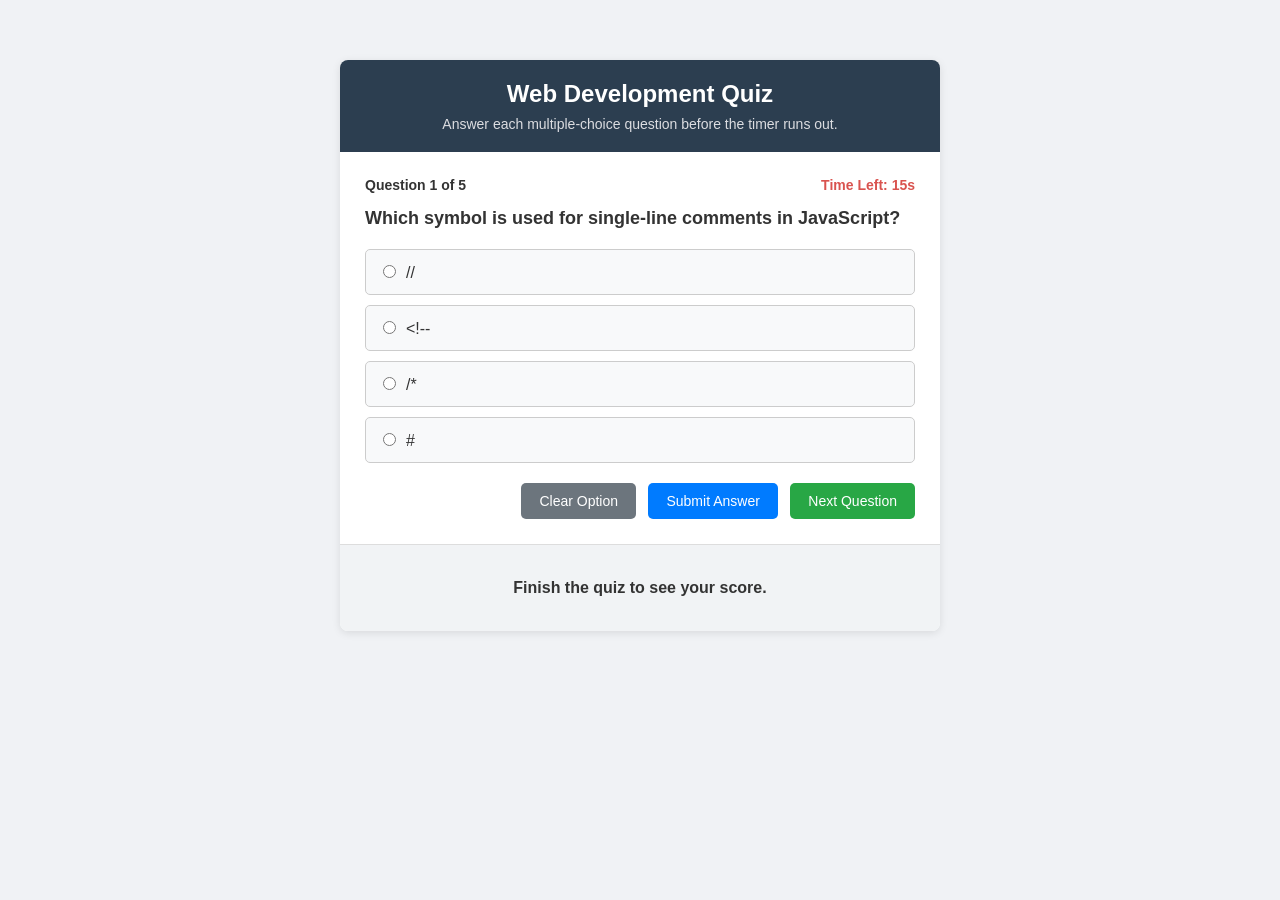
<file: LAB6/wonderbook/index.html>
<!DOCTYPE html>
<html lang="en">
<head>
  <meta charset="UTF-8">
  <meta name="viewport" content="width=device-width, initial-scale=1.0">
  <title>Quiz Application</title>
  <link rel="stylesheet" href="style.css">
</head>
<body>

  <div class="container">
    <!-- Header introducing the quiz -->
    <header>
      <h1>Web Development Quiz</h1>
      <p>Answer each multiple-choice question before the timer runs out.</p>
    </header>

    <!-- Section to display questions, answer options, and timer -->
    <section id="quiz-section">
      <div class="top-bar">
        <span id="question-number">Question 1 of 5</span>
        <span class="timer">Time Left: <span id="time">15</span>s</span>
      </div>

      <h2 id="question-text">Question goes here</h2>

      <div id="options-list">
        <!-- Options added by JavaScript -->
      </div>

      <div class="buttons">
        <button id="clear-btn" onclick="clearOption()">Clear Option</button>
        <button id="submit-btn" onclick="checkAnswer()">Submit Answer</button>
        <button id="next-btn" onclick="nextQuestion()" disabled>Next Question</button>
      </div>
    </section>

    <!-- Section to show feedback and correct answer at the bottom of the question -->
    <section id="feedback-section" class="hidden">
      <p id="feedback-message"></p>
    </section>

    <!-- Footer to display the user's score after finishing the quiz -->
    <footer>
      <p id="score-text">Finish the quiz to see your score.</p>
      <button id="restart-btn" class="hidden" onclick="startQuiz()">Restart Quiz</button>
    </footer>
  </div>

  <script src="script.js"></script>
</body>
</html>
</file>
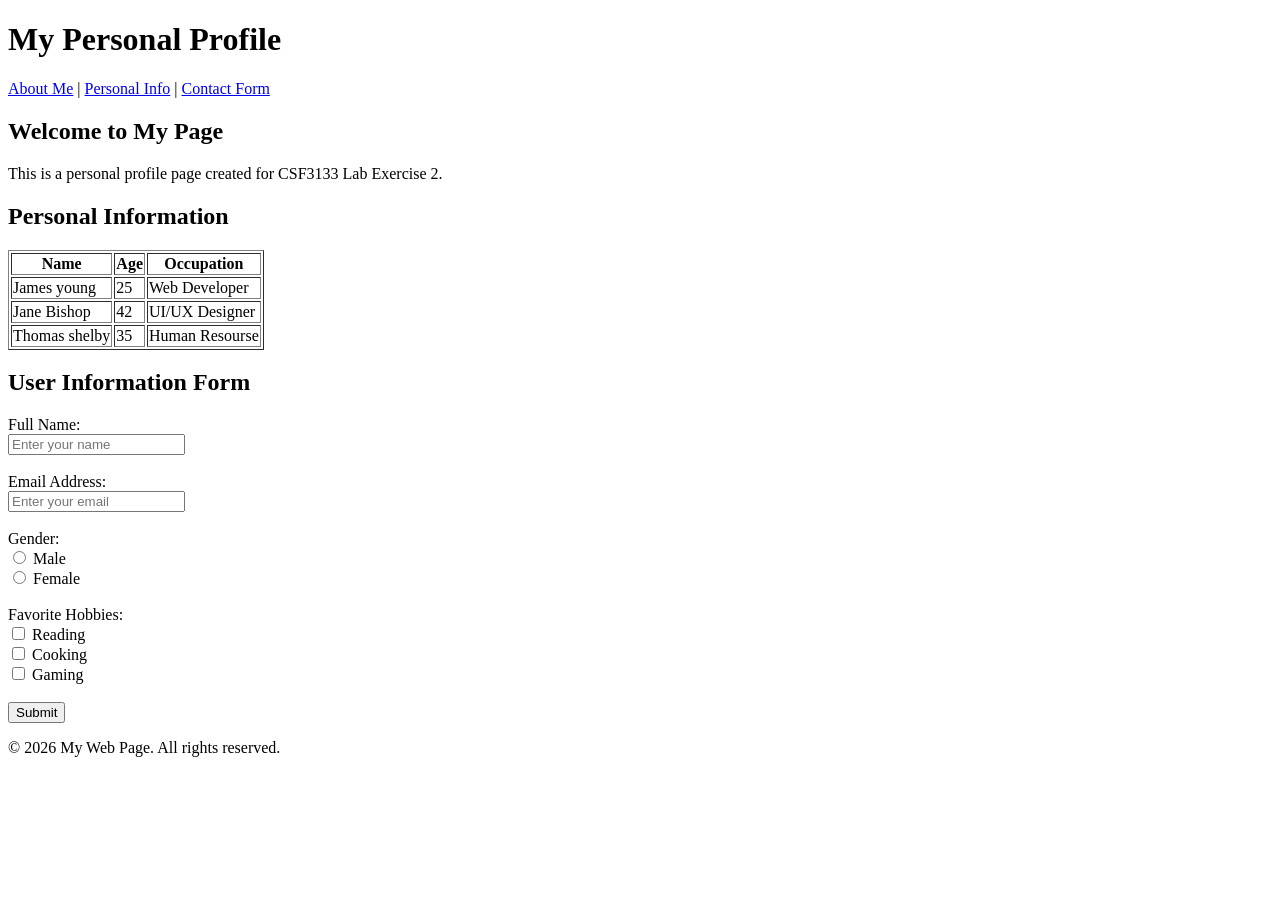
<file: Lab2T1/Lab2.html>
<!DOCTYPE html>
<html lang="en">
<head>
    <meta charset="UTF-8">
    <meta name="viewport" content="width=device-width, initial-scale=1.0">
    <title>Personal Profile Page</title>
</head>
<body>

    <!-- header -->
    <header>
        <h1>My Personal Profile</h1>
    </header>

    <!-- nav bar -->
    <nav>
        <a href="#about">About Me</a> | 
        <a href="#info">Personal Info</a> | 
        <a href="#contact">Contact Form</a>
    </nav>

    <!--intro -->
    <section id="about">
        <article>
            <h2>Welcome to My Page</h2>
            <p>This is a personal profile page created for CSF3133 Lab Exercise 2.</p>
        </article>
    </section>

    <!-- T Section -->
    <section id="info">
        <h2>Personal Information</h2>
        <!-- Table with  3 rows and 3 columns -->
        <table border="1">
            <thead>
                <tr> <!-- 3 rows -->
                    <th>Name</th><!-- columns -->
                    <th>Age</th>
                    <th>Occupation</th>
                </tr>
            </thead>
            <tbody>
                <tr>
                    <td>James young</td>
                    <td>25</td>
                    <td>Web Developer</td>
                </tr>
                <tr>
                    <td>Jane Bishop</td>
                    <td>42</td>
                    <td>UI/UX Designer</td>
                </tr>
                <tr>
                    <td>Thomas shelby</td>
                    <td>35</td>
                    <td>Human Resourse</td>
                </tr>
            </tbody>
        </table>
    </section>

    <!-- Form Section -->
    <section id="contact">
        <h2>User Information Form</h2>
        <!-- inputs, radio buttons, checkboxes, and submit button -->
        <form action="#" method="post">
            
            <!-- Input: Name -->
            <label for="fullname">Full Name:</label><br>
            <input type="text" id="fullname" name="fullname" placeholder="Enter your name"><br><br>

            <!-- Input: Email -->
            <label for="email">Email Address:</label><br>
            <input type="email" id="email" name="email" placeholder="Enter your email"><br><br>

            <!-- Radio Buttons: Gender -->
            <label>Gender:</label><br>
            <input type="radio" id="male" name="gender" value="male">
            <label for="male">Male</label><br>
            <input type="radio" id="female" name="gender" value="female">
            <label for="female">Female</label><br><br>

            <!-- Checkboxes: Favorite Hobbies -->
            <label>Favorite Hobbies:</label><br>
            <input type="checkbox" id="coding" name="hobby" value="Coding">
            <label for="coding">Reading</label><br>
            <input type="checkbox" id="reading" name="hobby" value="Reading">
            <label for="reading">Cooking</label><br>
            <input type="checkbox" id="gaming" name="hobby" value="Gaming">
            <label for="gaming">Gaming</label><br><br>

            <!-- Submit Button -->
            <input type="submit" value="Submit">

        </form>
    </section>

    <!-- <footer> -->
    <footer>
        <p>&copy; 2026 My Web Page. All rights reserved.</p>
    </footer>

</body>
</html>
</file>
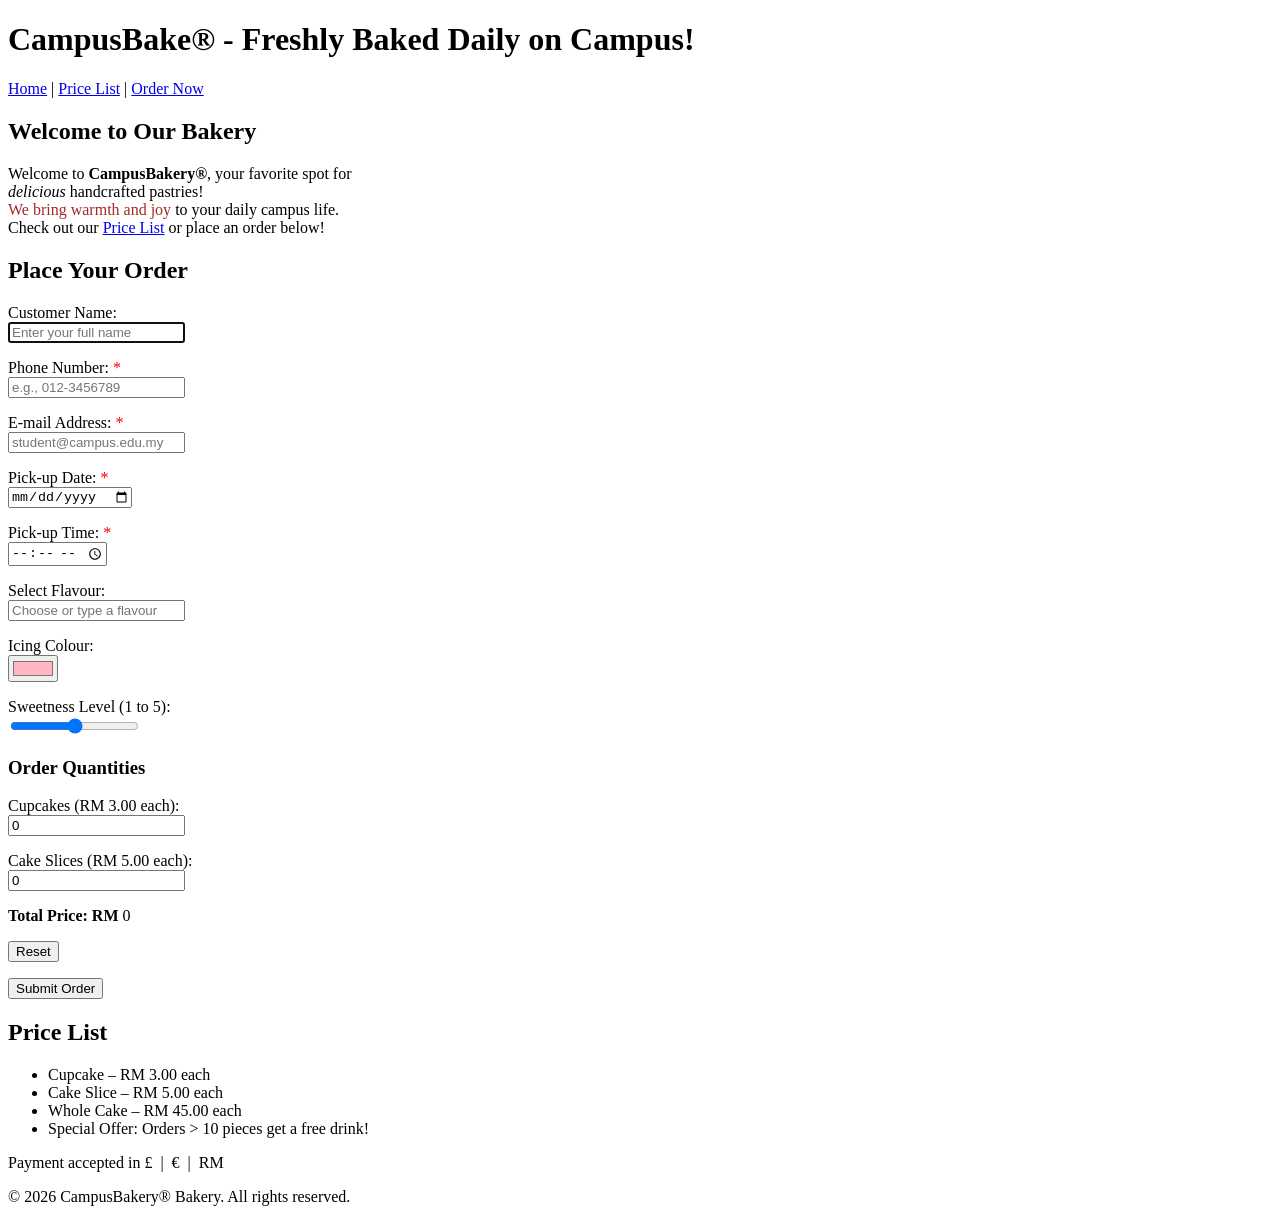
<file: Lab3/Lab3_ExcerA.html>
<!DOCTYPE html>
<html lang="en">
<head>
    <meta charset="UTF-8">
    <title>Campus Bakery Online Order Page</title>
</head>
<body>

    <!-- Header Section -->
    <div id="header">
        <h1>CampusBake&reg; <span>- Freshly Baked Daily on Campus!</span></h1>
    </div>

    <!-- Navigation Section -->
    <div id="nav">
        <a href="#content">Home</a> |
        <a href="#sidebar">Price List</a> |
        <a href="#order-form">Order Now</a>
    </div>

    <!-- Main Content Section -->
    <div id="content">
        <h2>Welcome to Our Bakery</h2>
        <!-- Paragraph with block and inline elements (strong, em, span, a) -->
        <p>
            Welcome to <strong>CampusBakery&reg;</strong>, your favorite spot for <br><em>delicious</em> handcrafted pastries!<br> 
            <span style="color: brown;">We bring warmth and joy</span> to your daily campus life.<br> 
            Check out our <a href="#sidebar">Price List</a> or place an order below!
        </p>

        <!-- Order Form Section -->
        <div id="order-form">
            <h2>Place Your Order</h2>
            <!-- Form with oninput attribute to calculate output dynamically -->
            <form oninput="total.value = (parseInt(cupcakes.value) * 3) + (parseInt(cakeSlices.value) * 5)">
                
                <!-- Customer Name -->
                <p>
                    <label for="fullname">Customer Name:</label><br>
                    <input type="text" id="fullname" name="fullname" placeholder="Enter your full name" autofocus required>
                </p>

                <!-- Phone Number -->
                <p>
                    <label for="phone">Phone Number: <span style="color:red;">*</span></label><br>
                    <input type="tel" id="phone" name="phone" placeholder="e.g., 012-3456789" required>
                </p>

                <!-- Email Address -->
                <p>
                    <label for="email">E-mail Address: <span style="color:red;">*</span></label><br>
                    <input type="email" id="email" name="email" placeholder="student@campus.edu.my" required>
                </p>

                <!-- Pick-up Date and Time -->
                <p>
                    <label for="pickupdate">Pick-up Date: <span style="color:red;">*</span></label><br>
                    <input type="date" id="pickupdate" name="pickupdate">
                </p>
                <p>
                    <label for="pickuptime">Pick-up Time: <span style="color:red;">*</span></label><br>
                    <input type="time" id="pickuptime" name="pickuptime">
                </p>

                <!-- Flavour with Datalist -->
                <p>
                    <label for="flavour">Select Flavour:</label><br>
                    <input type="text" id="flavour" name="flavour" list="flavour-list" placeholder="Choose or type a flavour">
                    <datalist id="flavour-list">
                        <option value="Chocolate Fudge">
                        <option value="Vanilla Bean">
                        <option value="Red Velvet">
                        <option value="Matcha Green Tea">
                    </datalist>
                </p>

                <!-- Icing Colour -->
                <p>
                    <label for="icingcolor">Icing Colour:</label><br>
                    <input type="color" id="icingcolor" name="icingcolor" value="#ffb6c1"> <!--type color cor using color selector -->
                </p>

                <!-- Sweetness Level Range -->
                <p>
                    <label for="sweetness">Sweetness Level (1 to 5):</label><br>
                    <input type="range" id="sweetness" name="sweetness" min="1" max="5" step="1" value="3">
                </p>

                <!-- Quantity Inputs & Dynamic Output Calculator -->
                <h3>Order Quantities</h3>
                <p>
                    <label for="cupcakes">Cupcakes (RM 3.00 each):</label><br>
                    <input type="number" id="cupcakes" name="cupcakes" min="0" value="0">
                </p>
                <p>
                    <label for="cakeSlices">Cake Slices (RM 5.00 each):</label><br>
                    <input type="number" id="cakeSlices" name="cakeSlices" min="0" value="0">
                </p>

                <!-- Total Price Output -->
                <p>
                    <strong>Total Price: RM </strong>
                    <output name="total" for="cupcakes cakeSlices">0</output>
                </p>

                 <!-- Reset Button -->
                <p>
                    <input type="reset">
                </p>
                
                <!-- Submit Button -->
                <p>
                    <input type="submit" value="Submit Order">
                </p>
            </form>
        </div>
    </div>

    <!-- Sidebar Section -->
    <div id="sidebar">
        <h2>Price List</h2>
        <ul>
            <li>Cupcake &ndash; RM 3.00 each</li>
            <li>Cake Slice &ndash; RM 5.00 each</li>
            <li>Whole Cake &ndash; RM 45.00 each</li>
            <li>Special Offer: Orders &gt; 10 pieces get a free drink!</li>
        </ul>
    </div>

    <!-- Footer Section -->
    <div id="footer">
        <p>Payment accepted in &pound; &nbsp;|&nbsp; &euro; &nbsp;|&nbsp; RM</p>
        <p>&copy; 2026 CampusBakery&reg; Bakery. All rights reserved.</p>
    </div>

</body>
</html>
</file>
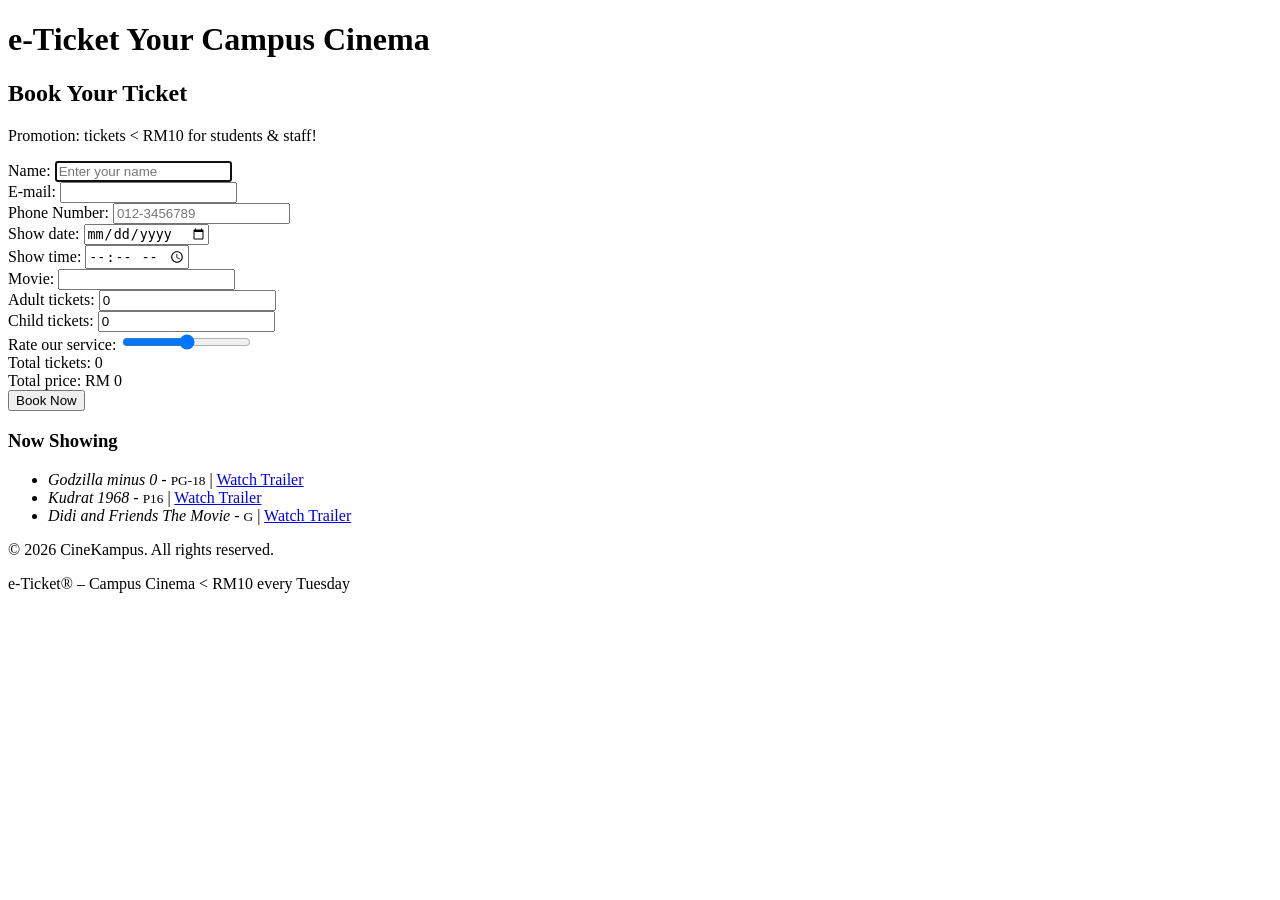
<file: Lab3/Lab3_ExcerB.html>
<!DOCTYPE html>
<html lang="en">
<head>
    <meta charset="utf-8">
    <title>Ticket Booking</title>
</head>
<body>
    <header id="header">
        <h1>e-Ticket <span>Your Campus Cinema</span></h1>
    </header>

    <main id="content">
        <h2>Book Your Ticket</h2>
        <p>Promotion: tickets &lt; RM10 for students &amp; staff!</p>
        
        <form action="booking.php" oninput="// will be sent to booking php file
            total.value = parseInt(adult.value || 0) + parseInt(child.value || 0);
            totalPrice.value = (parseInt(adult.value || 0) * 12) + (parseInt(child.value || 0) * 8);">
            <!-- Contact & Personal Details -->
            <label for="name">Name:</label>
            <input type="text" id="name" name="name" placeholder="Enter your name" required autofocus><br>

            <label for="email">E-mail:</label>
            <input type="email" id="email" name="email" required><br>

            <!-- Phone number input required -->
            <label for="phone">Phone Number:</label>
            <input type="tel" id="phone" name="phone" placeholder="012-3456789" required><br>

            <!-- Show Date & Time Inputs -->
            <label for="date">Show date:</label>
            <input type="date" id="date" name="date"><br>

            <!--Show time input -->
            <label for="time">Show time:</label>
            <input type="time" id="time" name="time"><br>

            <!-- Movie Selection with Datalist -->
            <label for="movie">Movie:</label>
            <input id="movie" name="movie" list="movies"><br>
            <datalist id="movies">
                <option value="Godzilla minus 0">
                <option value="Kudrat 1968">
                <option value="Didi & Friends The Movie">
            </datalist>

            <!-- Ticket Quantities & Ratings -->
            <label for="adult">Adult tickets:</label>
            <input type="number" id="adult" name="adult" value="0" min="0"><br>

            <label for="child">Child tickets:</label>
            <input type="number" id="child" name="child" value="0" min="0"><br>

            <label for="rating">Rate our service:</label>
            <input type="range" id="rating" name="rating" min="1" max="5"><br>

            <!-- Ticket & Price Calculation Displays -->
            Total tickets: <output name="total" for="adult child">0</output><br>

            <!--  Second output for total price calculation (Adult = RM12, Child = RM8) -->
            Total price: RM <output name="totalPrice" for="adult child">0</output><br>

            <input type="submit" value="Book Now">
        </form>

        <!--Now Showing Section -->
        <section id="now-showing">
            <h3>Now Showing</h3>
            <ul>
                <li>
                    <cite>Godzilla minus 0 </cite> - 
                    <small>PG-18</small> | 
                    <a href="https://youtu.be/C_Xfz5IMGDs?si=uWEgXxXPoG3f6hzY" target="_blank" rel="noopener">Watch Trailer</a>
                </li>
                <li>
                    <cite>Kudrat 1968</cite> - 
                    <small>P16</small> | 
                    <a href="https://youtu.be/wdobl7V79zQ?si=0VdHKfd0ryd2CHXm" target="_blank" rel="noopener">Watch Trailer</a>
                </li>
                <li>
                    <cite>Didi and Friends The Movie</cite> - 
                    <small>G</small> | 
                    <a href="https://youtu.be/SL87H0yy8zM?si=XuGqadBd2SVcd9mP" target="_blank" rel="noopener">Watch Trailer</a>
                </li>
            </ul>
        </section>
    </main>

    <!-- Footer Section with Correct Entities -->
    <footer id="footer">
        <p>&copy; 2026 CineKampus. All rights reserved.</p>
        <!-- Extension: Footer text with correct HTML entities (&reg;, &lt;, &amp;) -->
        <p>e-Ticket&reg; &ndash; Campus Cinema &lt; RM10 every Tuesday</p>
    </footer>
</body>
</html>

<!--
Errors Identified and Fixed:
1. Line 1: Missing html declaration type -> Fixed to <!DOCTYPE html>
2. Line 9: Invalid tag nesting (<h1> inside <span>, closing </h1></span> mismatch) -> Replaced outer <span> or corrected nesting structure
3. Line 11 & 36: <span> used as a block wrapper around structural elements like <h2>, <p>, <form> -> Changed <span id="content"> to <div id="content"> or semantic <main> / <section>
4. Line 13: Unescaped '<' symbol inside paragraph text -> Replaced with HTML entity &lt;
5. Line 14: String concatenation in oninput ("2" + "3" = "23") -> Converted inputs to numbers using parseInt(): parseInt(adult.value||0) + parseInt(child.value||0)
6. Line 18: Misspelled input type="emial" -> Corrected to type="email"
7. Line 22 & 23: Datalist ID mismatch (input referenced list="movies" but datalist had id="movielist") -> Changed datalist ID to id="movies"
8. Line 32: Inverse min/max range attributes (min="5" max="1") -> Changed to min="1" max="5"
9. Line 33: Incorrect 'for' attribute reference in output (for="adult kid" where 'kid' does not exist) -> Changed to for="adult child"
10. Line 38: Misspelled HTML entity &Copy; (case-sensitive) -> Corrected to &copy;
11. Line 40-55: Duplicate closing tags </body> and </html> -> Removed duplicate lines at the bottom
-->
</file>
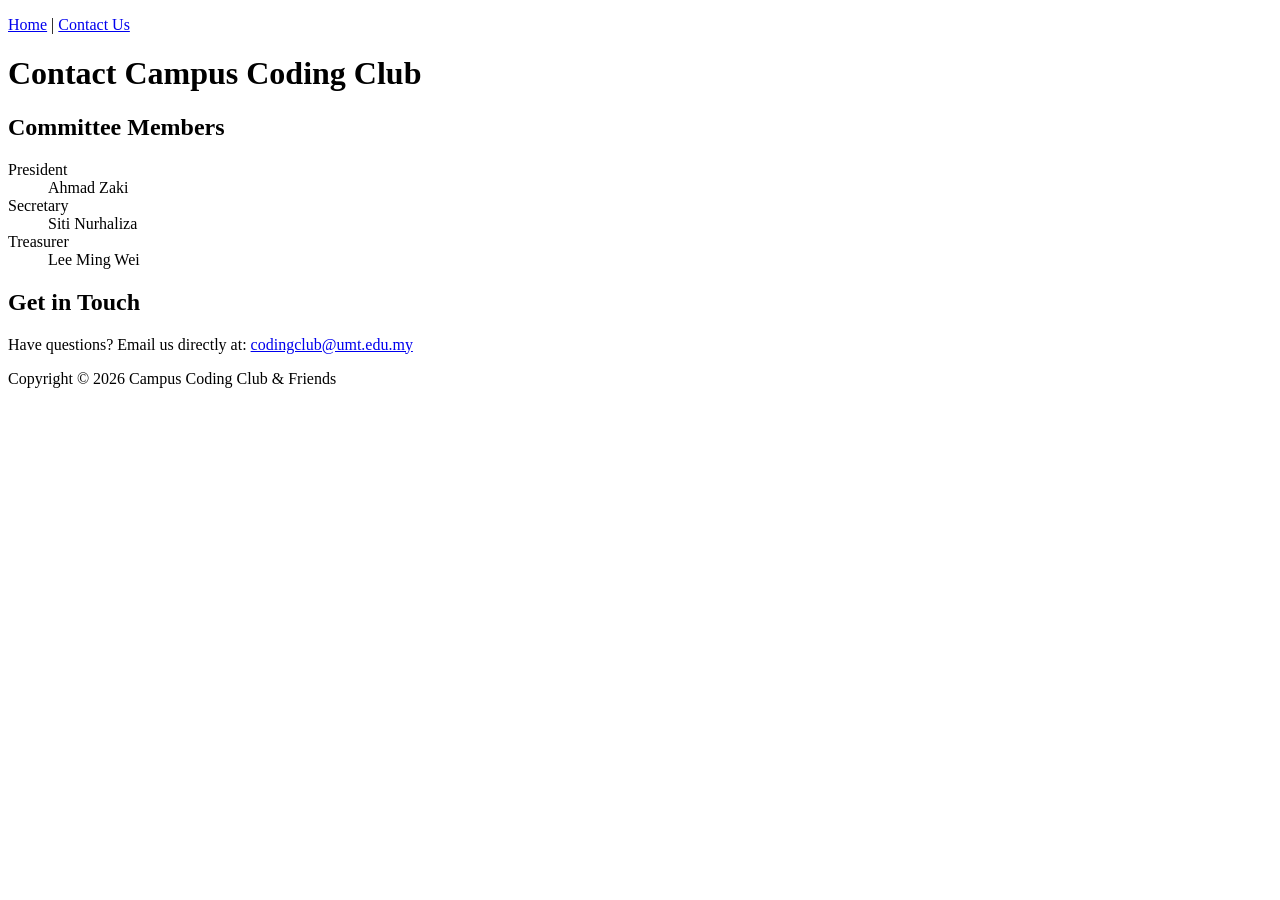
<file: LabExcercise1/contact.html>
<!DOCTYPE html>
<html lang="en">
<head>
    <meta charset="utf-8">
    <title>Contact Us - Campus Coding Club</title>
</head>
<body>

    <!-- Navigation Bar -->
    <p>
        <a href="lab1_ExerB.html">Home</a> | <a href="contact.html">Contact Us</a>
    </p>

    <!-- Main Heading -->
    <h1>Contact Campus Coding Club</h1>

    <!-- Committee Members Section -->
    <h2>Committee Members</h2>
    <dl>
        <dt>President</dt>
        <dd>Ahmad Zaki</dd>

        <dt>Secretary</dt>
        <dd>Siti Nurhaliza</dd>

        <dt>Treasurer</dt>
        <dd>Lee Ming Wei</dd>
    </dl>

    <!-- Email Contact Link -->
    <h2>Get in Touch</h2>
    <p>
        Have questions? Email us directly at: 
        <a href="mailto:codingclub@umt.edu.my">codingclub@umt.edu.my</a>
    </p>

    <!-- Footer -->
    <p>Copyright &copy; 2026 Campus Coding Club &amp; Friends</p>

</body>
</html>
</file>
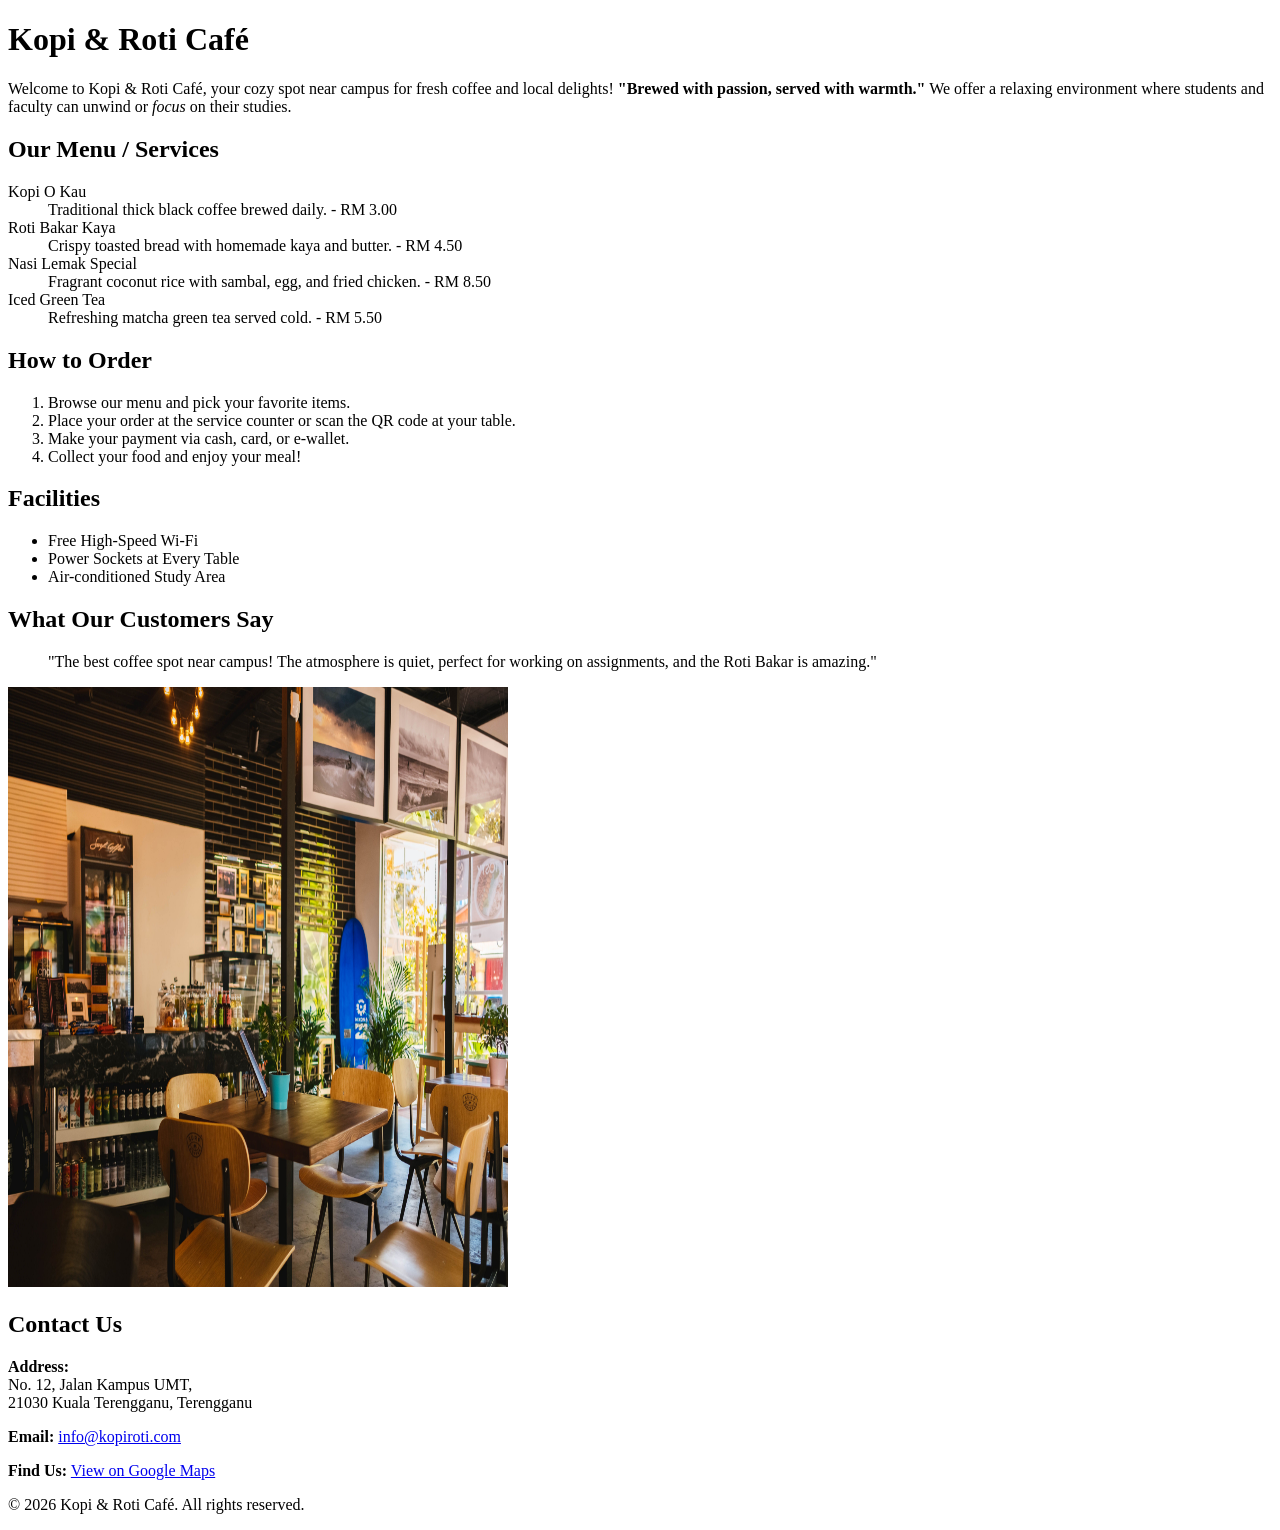
<file: LabExcercise1/lab1_ExerA.html>
<!DOCTYPE html>
<html lang="en">
<head>
    <meta charset="utf-8">
    <title>Kopi &amp; Roti Café</title>
</head>
<body>

    <!-- Header Section -->
    <h1>Kopi &amp; Roti Café</h1>
    <p>Welcome to Kopi &amp; Roti Café, your cozy spot near campus for fresh coffee and local delights! <strong>"Brewed with passion, served with warmth."</strong> We offer a relaxing environment where students and faculty can unwind or <em>focus</em> on their studies.</p>

    <!-- Menu / Services Section -->
    <h2>Our Menu / Services</h2>
    <dl>
        <dt>Kopi O Kau</dt>
        <dd>Traditional thick black coffee brewed daily. - RM 3.00</dd>
        
        <dt>Roti Bakar Kaya</dt>
        <dd>Crispy toasted bread with homemade kaya and butter. - RM 4.50</dd>
        
        <dt>Nasi Lemak Special</dt>
        <dd>Fragrant coconut rice with sambal, egg, and fried chicken. - RM 8.50</dd>
        
        <dt>Iced Green Tea</dt>
        <dd>Refreshing matcha green tea served cold. - RM 5.50</dd>
    </dl>

    <!-- How to Order Section -->
    <h2>How to Order</h2>
    <ol>
        <li>Browse our menu and pick your favorite items.</li>
        <li>Place your order at the service counter or scan the QR code at your table.</li>
        <li>Make your payment via cash, card, or e-wallet.</li>
        <li>Collect your food and enjoy your meal!</li>
    </ol>

    <!-- Facilities Section -->
    <h2>Facilities</h2>
    <ul>
        <li>Free High-Speed Wi-Fi</li>
        <li>Power Sockets at Every Table</li>
        <li>Air-conditioned Study Area</li>
    </ul>

    <!-- Reviews Section -->
    <h2>What Our Customers Say</h2>
    <blockquote>
        "The best coffee spot near campus! The atmosphere is quiet, perfect for working on assignments, and the Roti Bakar is amazing."
    </blockquote>

    <!-- Image Section -->
    <p>
        <img src="cafe.jpg" alt="Interior view of Kopi and Roti Cafe with seating and coffee station" width="500" height="600">
    </p>

    <!-- Contact Information Section -->
    <h2>Contact Us</h2>
    <p>
        <strong>Address:</strong><br>
        No. 12, Jalan Kampus UMT,<br>
        21030 Kuala Terengganu, Terengganu
    </p>
    <p>
        <strong>Email:</strong> <a href="mailto:info@kopiroti.com">info@kopiroti.com</a>
    </p>
    <p>
        <strong>Find Us:</strong> <a href="https://maps.google.com" target="_blank">View on Google Maps</a>
    </p>

    <!-- Footer Section -->
    <p>
        &copy; 2026 Kopi &amp; Roti Café. All rights reserved.
    </p>

</body>
</html>
</file>
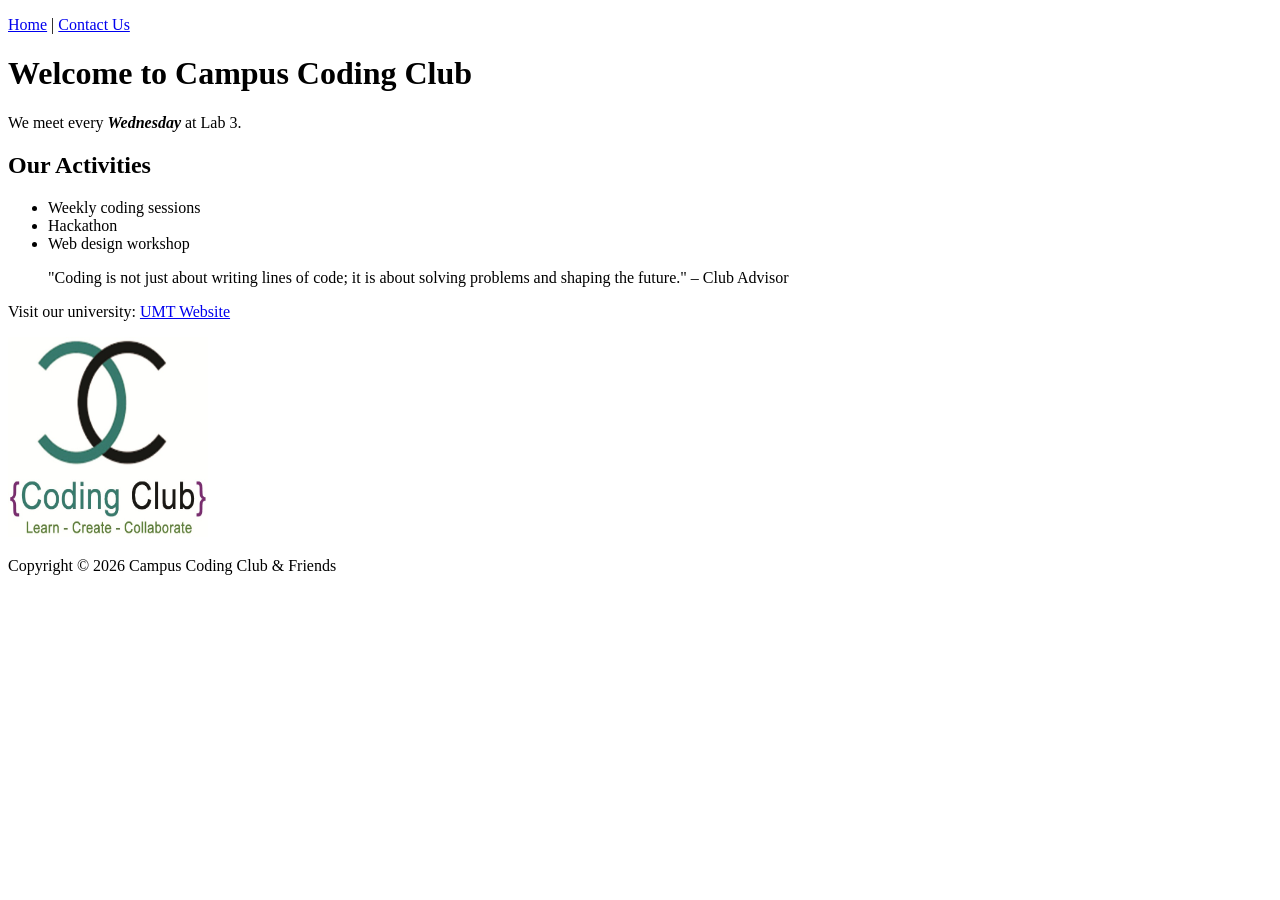
<file: LabExcercise1/Lab1_ExerB.html>
<!DOCTYPE html>
<html lang="en">
<head>
    <meta charset="utf-8">
    <title>Campus Coding Club</title>
</head>
<body>

   <!-- 
        Error Log & Fixes:
        1. Added <!DOCTYPE html> and lang="en" to <html>.
        2. Closed the <title> tag.
        3. Fixed mismatched <h1> closing tag (was </h2>).
        4. Fixed tag nesting order for <strong><em>.
        5. Changed second <h2> tag to a closing </h2> tag.
        6. Fixed list tag mismatch (changed </ol> to </ul>).
        7. Added missing </li> tag to the first list item.
        8. Added missing quote and https:// to href attribute.
        9. Added alt description to <img> tag.
        10. Replaced (c) and & with HTML entities (&copy; and &amp;).
    -->

    <!-- Navigation Bar -->
    <p>
        <a href="lab1_ExerB.html">Home</a> | <a href="contact.html">Contact Us</a>
    </p>

    <!-- Main Header -->
    <h1>Welcome to Campus Coding Club</h1>
    
    <p>We meet every <strong><em>Wednesday</em></strong> at Lab 3.</p>

    <!-- Activities List -->
    <h2>Our Activities</h2>
    <ul>
        <li>Weekly coding sessions</li>
        <li>Hackathon</li>
        <li>Web design workshop</li>
    </ul>

    <!-- Advisor Quote -->
    <blockquote>
        "Coding is not just about writing lines of code; it is about solving problems and shaping the future." – Club Advisor
    </blockquote>

    <!-- Links and Media -->
    <p>Visit our university: <a href="https://www.umt.edu.my">UMT Website</a></p>
    
    <p>
        <img src="club.jpg" alt="Campus Coding Club members working together in a computer lab"  width="200" height="200">
    </p>

    <!-- Footer -->
    <p>Copyright &copy; 2026 Campus Coding Club &amp; Friends</p>

</body>
</html>
</file>
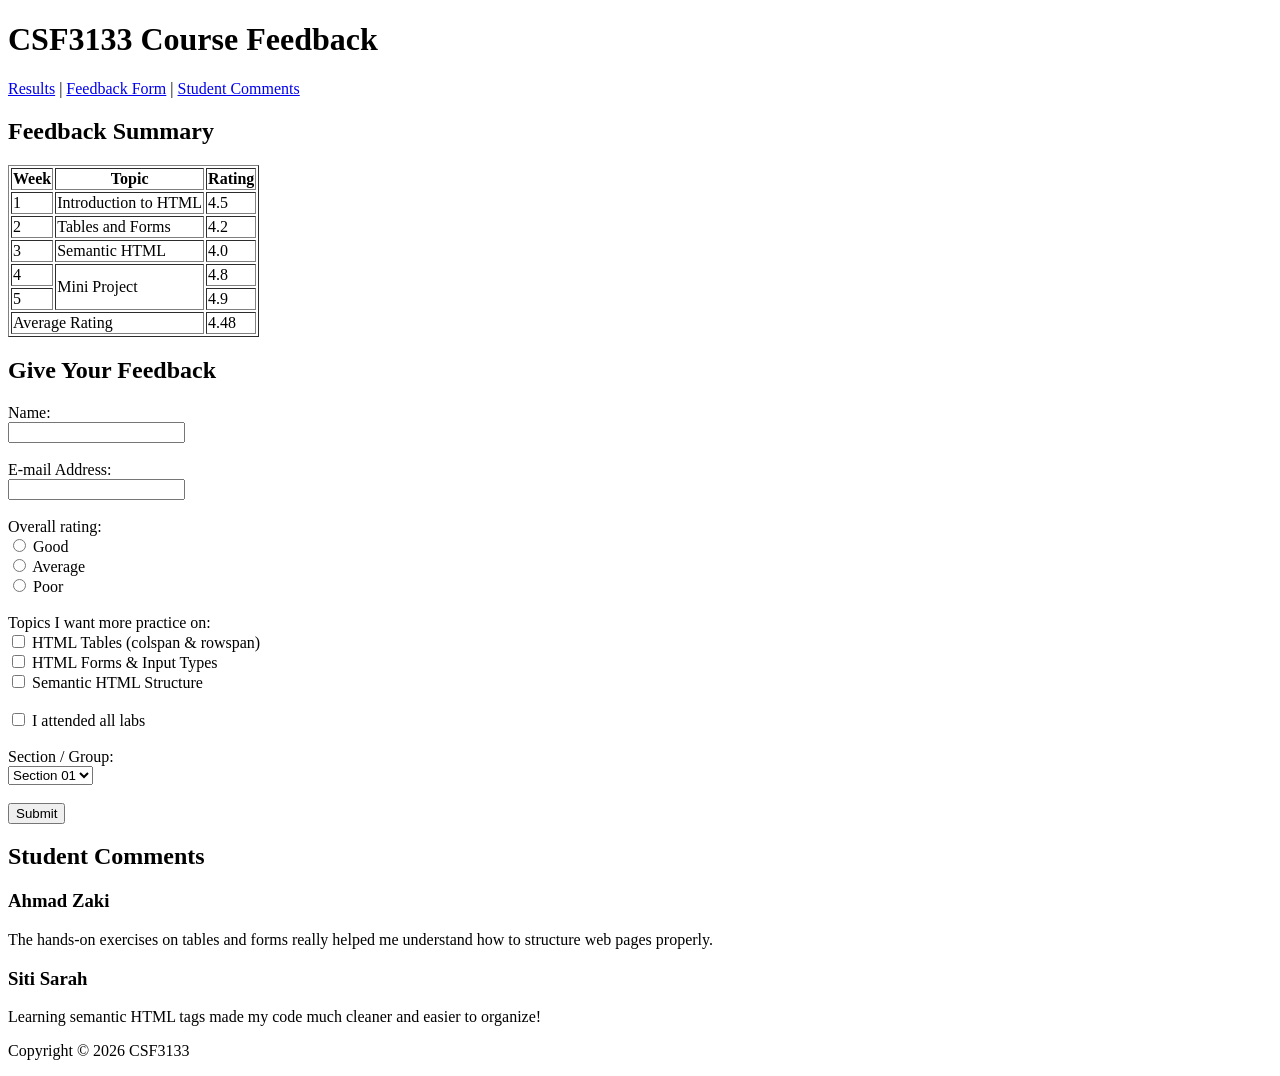
<file: LAB2/Problem B/lab2_ExerB.html>
<!DOCTYPE html>
<html lang="en">
<head>
    <meta charset="utf-8">
    <title>Course Feedback</title>
</head>

<!--
=== IDENTIFIED ERRORS LIST ===
    1. Line 10: Closing tag </head> instead of </header>.
    2. Line 19: Incorrect cell tag <td>Rating</td> used in table header row instead of <th>Rating</th>.
    3. Line 22: First data row opened with two <tr> tags on lines 21 and 22.
    4. Line 25-26: Data row 1 had extra/misaligned cells, and row 2 used colspan="3" incorrectly in a 3-column table.
    5. Line 33: Unclosed tag <td>Semantic HTML<td> with missing closing angle bracket/slash for </td>.
    6. Line 40: Input id="fullname" didnt match label for="name".
    7. Line 42-46: Radio buttons had different names (name="good" vs name="poor"), allowing both to be selected simultaneously.
    8. Line 47-48: Checkbox label for="labs" did not match input id="lab".
    9. Line 49: Typo in form closing tag </from> instead of </form>.
    10.Line 52: Missing semicolon in HTML entity &copy (should be &copy;).
    -->

<body>
    <!-- Header -->
    <header>
        <h1>CSF3133 Course Feedback</h1>
    </header>

    <!-- Nav -->
    <nav>
        <a href="#results">Results</a> | 
        <a href="#form">Feedback Form</a> | 
        <a href="#comments">Student Comments</a>
    </nav>

    <!-- Table  -->
    <section id="results">
        <h2>Feedback Summary</h2>
        <table border="1">
            <tr>
                <th>Week</th>
                <th>Topic</th>
                <th>Rating</th>
            </tr>
            <tr>
                <td>1</td>
                <td>Introduction to HTML</td>
                <td>4.5</td>
            </tr>
            <tr>
                <td>2</td>
                <td>Tables and Forms</td>
                <td>4.2</td>
            </tr>
            <tr>
                <td>3</td>
                <td>Semantic HTML</td>
                <td>4.0</td>
            </tr>
            <!-- Weeks 4 and 5 with rowspan="2" for Mini Project -->
            <tr>
                <td>4</td>
                <td rowspan="2">Mini Project</td>
                <td>4.8</td>
            </tr>
            <tr>
                <td>5</td>
                <td>4.9</td>
            </tr>
            <!-- Average Rating row with colspan="2" -->
            <tr>
                <td colspan="2">Average Rating</td>
                <td>4.48</td>
            </tr>
        </table>
    </section>

    <!-- Form -->
    <section id="form">
        <h2>Give Your Feedback</h2>
        <form action="submit_feedback.php" method="post">
            
            <!-- Name -->
            <label for="fullname">Name:</label><br>
            <input type="text" id="fullname" name="name"><br><br>

            <!-- E-mail input -->
            <label for="email">E-mail Address:</label><br>
            <input type="email" id="email" name="email"><br><br>

            <!-- Radio Buttons  -->
            <label>Overall rating:</label><br>
            <input type="radio" id="good" name="rating" value="good">
            <label for="good">Good</label><br>

            <input type="radio" id="average" name="rating" value="average">
            <label for="average">Average</label><br>

            <input type="radio" id="poor" name="rating" value="poor">
            <label for="poor">Poor</label><br><br>

            <!-- Checkboxes  -->
            <label>Topics I want more practice on:</label><br>
            <input type="checkbox" id="topic1" name="practice[]" value="tables">
            <label for="topic1">HTML Tables (colspan &amp; rowspan)</label><br>

            <input type="checkbox" id="topic2" name="practice[]" value="forms">
            <label for="topic2">HTML Forms &amp; Input Types</label><br>

            <input type="checkbox" id="topic3" name="practice[]" value="semantic">
            <label for="topic3">Semantic HTML Structure</label><br><br>

            <!--Checkbox -->
            <input type="checkbox" id="labs" name="lab" value="yes">
            <label for="labs">I attended all labs</label><br><br>

            <!-- Drop-down -->
            <label for="group">Section / Group:</label><br>
            <select id="group" name="group">
                <option value="s1">Section 01</option>
                <option value="s2">Section 02</option>
                <option value="s3">Section 03</option>
            </select><br><br>

            <!-- Submit Button -->
            <input type="submit" value="Submit">
        </form>
    </section>

    <!-- Comments -->
    <section id="comments">
        <h2>Student Comments</h2>

        <article>
            <h3>Ahmad Zaki</h3>
            <p>The hands-on exercises on tables and forms really helped me understand how to structure web pages properly.</p>
        </article>

        <article>
            <h3>Siti Sarah</h3>
            <p>Learning semantic HTML tags made my code much cleaner and easier to organize!</p>
        </article>
    </section>

    <!-- Footer -->
    <footer>
        <p>Copyright &copy; 2026 CSF3133</p>
    </footer>

</body>
</html>
</file>
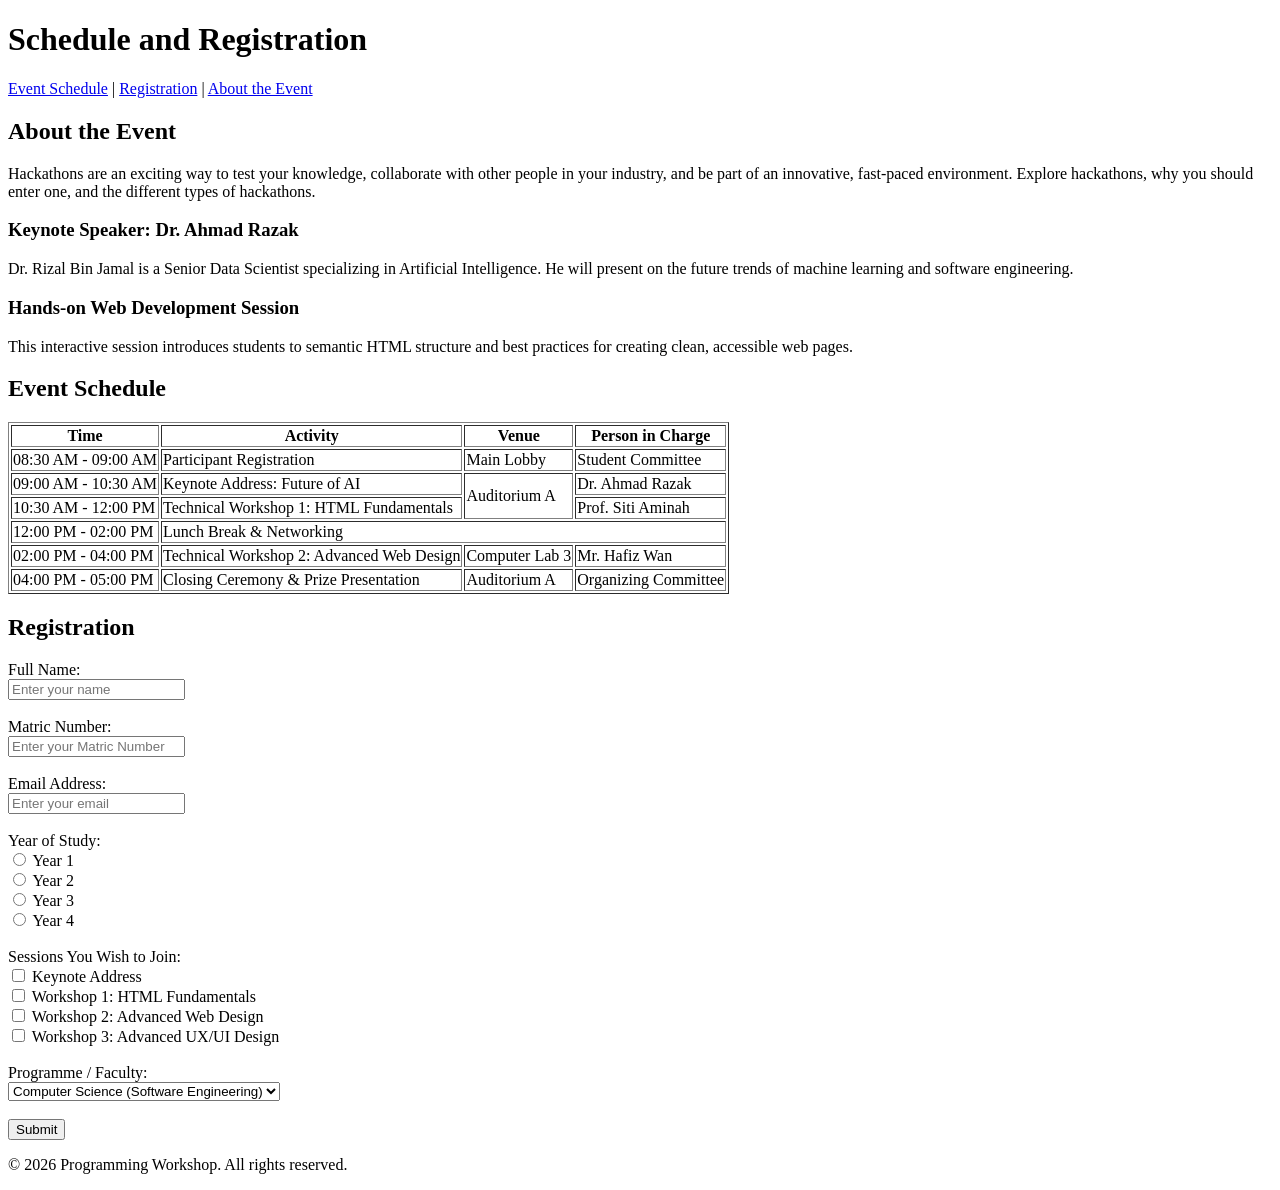
<file: LAB2/ProblemA/lab2_ExerA.html>
<!DOCTYPE html>
<html lang="en">
<head>
    <meta charset="UTF-8">
    <meta name="viewport" content="width=device-width, initial-scale=1.0">
    <title>Programming Workshop Schedule and Registration</title>
</head>
<body>

<!-- header -->
    <header>
        <h1>Schedule and Registration</h1>
    </header>

    <!-- nav bar -->
    <nav>
        <a href="#schedule">Event Schedule</a> | 
        <a href="#register">Registration</a> | 
        <a href="#about">About the Event</a>
    </nav>

    <!--intro -->
    <section id="about">
        <h2>About the Event</h2>
        <p>Hackathons are an exciting way to test your knowledge, 
            collaborate with other people in your industry, 
            and be part of an innovative, fast-paced environment. 
            Explore hackathons, why you should enter one, 
            and the different types of hackathons.</p>

        <!-- Speaker -->
        <article>
            <h3>Keynote Speaker: Dr. Ahmad Razak</h3>
            <p>Dr. Rizal Bin Jamal is a Senior Data Scientist specializing in Artificial Intelligence. He will present on the future trends of machine learning and software engineering.</p>
        </article>
        <!-- Activity -->
        <article>
            <h3>Hands-on Web Development Session</h3>
            <p>This interactive session introduces students to semantic HTML structure and best practices for creating clean, accessible web pages.</p>
        </article>
    </section>

    <section id="schedule">
        <h2>Event Schedule</h2>
        <!-- Table-->
       <table border="1">
            <tr>
                <th>Time</th>
                <th>Activity</th>
                <th>Venue</th>
                <th>Person in Charge</th>
            </tr>
            <tr>
                <td>08:30 AM - 09:00 AM</td>
                <td>Participant Registration</td>
                <td>Main Lobby</td>
                <td>Student Committee</td>
            </tr>
            <tr>
                <td>09:00 AM - 10:30 AM</td>
                <td>Keynote Address: Future of AI</td>
                <!-- using rowspan for merging -->
                <td rowspan="2">Auditorium A</td>
                <td>Dr. Ahmad Razak</td>
            </tr>
            <tr>
                <td>10:30 AM - 12:00 PM</td>
                <td>Technical Workshop 1: HTML Fundamentals</td>
                <td>Prof. Siti Aminah</td>
            </tr>
            <tr>
                <td>12:00 PM - 02:00 PM</td>
                <!-- using colspan for merging -->
                <td colspan="3">Lunch Break &amp; Networking</td>
            </tr>
            <tr>
                <td>02:00 PM - 04:00 PM</td>
                <td>Technical Workshop 2: Advanced Web Design</td>
                <td>Computer Lab 3</td>
                <td>Mr. Hafiz Wan</td>
            </tr>
            <tr>
                <td>04:00 PM - 05:00 PM</td>
                <td>Closing Ceremony &amp; Prize Presentation</td>
                <td>Auditorium A</td>
                <td>Organizing Committee</td>
            </tr>
        </table>
    </section>

    <!-- Form Section -->
    <section id="register">
        <h2>Registration</h2>
        <!-- inputs, radio buttons, checkboxes, and submit button -->
        <form action="register.html" method="post">
            
            <!-- Input: Name -->
            <label for="fullname">Full Name:</label><br>
            <input type="text" id="fullname" name="fullname" placeholder="Enter your name"><br><br>

            <!-- Input: Name -->
            <label for="metrixno">Matric Number:</label><br>
            <input type="text" id="metrixno" name="metrixno" placeholder="Enter your Matric Number"><br><br>

            <!-- Input: Email -->
            <label for="email">Email Address:</label><br>
            <input type="email" id="email" name="email" placeholder="Enter your email"><br><br>

            <!-- Radio Buttons: Year -->
            <label>Year of Study:</label><br>
            <input type="radio" id="year1" name="year" value="Year 1">
            <label for="year1">Year 1</label><br>
            
            <input type="radio" id="year2" name="year" value="Year 2">
            <label for="year2">Year 2</label><br>
            
            <input type="radio" id="year3" name="year" value="Year 3">
            <label for="year3">Year 3</label><br>
            
            <input type="radio" id="year4" name="year" value="Year 4">
            <label for="year4">Year 4</label><br><br>

            <!-- Sessions Choice (Checkboxes) -->
            <label>Sessions You Wish to Join:</label><br>
            <input type="checkbox" id="session1" name="sessions[]" value="Keynote Address">
            <label for="session1">Keynote Address</label><br>

            <input type="checkbox" id="session2" name="sessions[]" value="Workshop 1">
            <label for="session2">Workshop 1: HTML Fundamentals</label><br>

            <input type="checkbox" id="session3" name="sessions[]" value="Workshop 2">
            <label for="session3">Workshop 2: Advanced Web Design</label><br>

            <input type="checkbox" id="session4" name="sessions[]" value="Workshop 3">
            <label for="session4">Workshop 3: Advanced UX/UI Design</label><br><br>

            <!-- Checkboxes: Programme  -->
            <label for="programme">Programme / Faculty:</label><br>
            <select id="programme" name="programme">
                <option value="cs">Computer Science (Software Engineering)</option>
                <option value="se">Software Engineering</option>
                <option value="it">Information Technology</option>
                <option value="it">Computer Science Informative Maritine</option>
                <option value="math">Financial Mathematics</option>
            </select><br><br>

            <!-- Submit Button -->
            <input type="submit" value="Submit">

        </form>
    </section>


     <!-- <footer> -->
    <footer>
        <p>&copy; 2026 Programming Workshop. All rights reserved.</p>
    </footer>
</body>
</html>
</file>
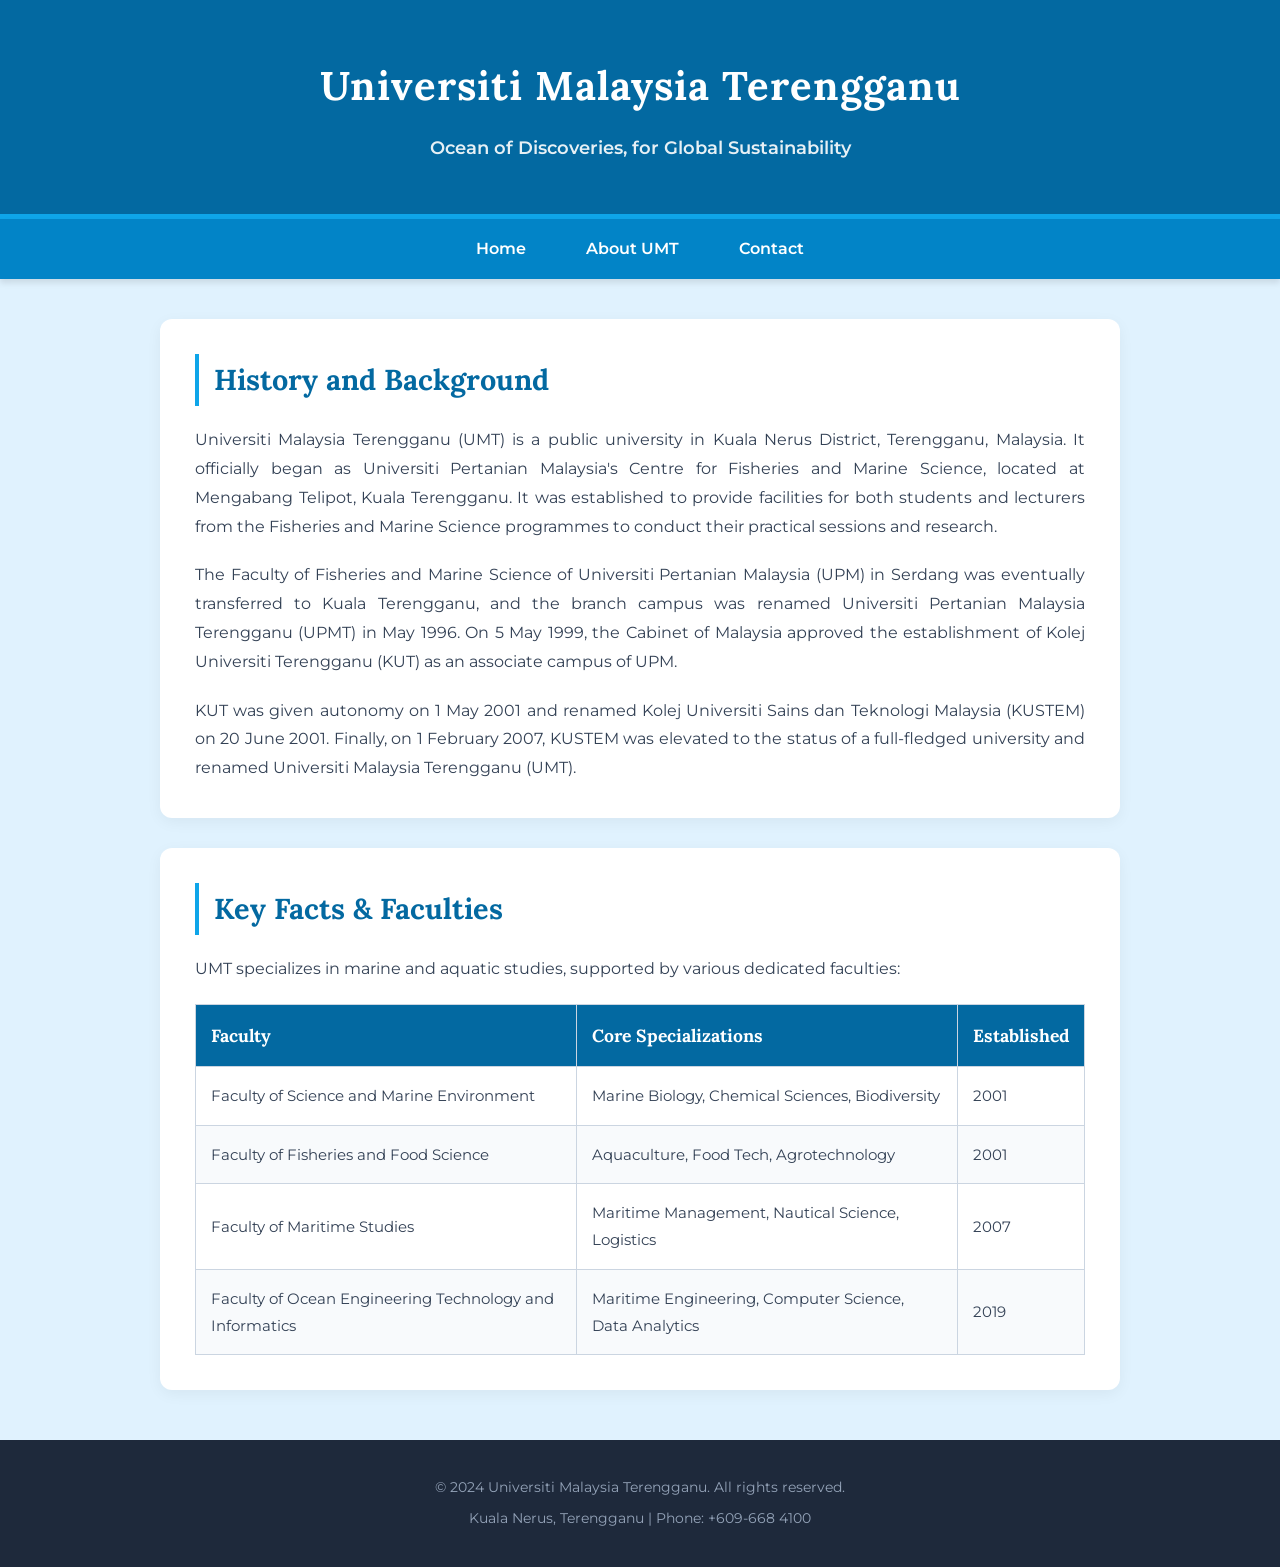
<file: LAB5/WonderBuuk/umt.html>
<!DOCTYPE html>
<html lang="en">
<head>
    <meta charset="UTF-8">
    <meta name="viewport" content="width=device-width, initial-scale=1.0">
    <title>Universiti Malaysia Terengganu</title>
    <!-- Google Fonts Integration -->
    <link rel="preconnect" href="https://fonts.googleapis.com">
    <link rel="preconnect" href="https://fonts.gstatic.com" crossorigin>
    <link href="https://fonts.googleapis.com/css2?family=Lora:ital,wght@0,400;0,700;1,400&family=Montserrat:wght@400;600&display=swap" rel="stylesheet">
    <!-- External CSS Link -->
    <link rel="stylesheet" href="umt.css">
</head>
<body>

    <!-- Header Section -->
    <header>
        <h1>Universiti Malaysia Terengganu</h1>
        <p>Ocean of Discoveries, for Global Sustainability</p>
    </header>

    <!-- Navigation Bar -->
    <nav>
        <ul>
            <li><a href="#home">Home</a></li>
            <li><a href="#about">About UMT</a></li>
            <li><a href="#contact">Contact</a></li>
        </ul>
    </nav>

    <main>
        <!-- Article -->
        <article id="about">
            <h2>History and Background</h2>
            <p>
                Universiti Malaysia Terengganu (UMT) is a public university in Kuala Nerus District, Terengganu, Malaysia. It officially began as Universiti Pertanian Malaysia's Centre for Fisheries and Marine Science, located at Mengabang Telipot, Kuala Terengganu. It was established to provide facilities for both students and lecturers from the Fisheries and Marine Science programmes to conduct their practical sessions and research.
            </p>
            <p>
                The Faculty of Fisheries and Marine Science of Universiti Pertanian Malaysia (UPM) in Serdang was eventually transferred to Kuala Terengganu, and the branch campus was renamed Universiti Pertanian Malaysia Terengganu (UPMT) in May 1996. On 5 May 1999, the Cabinet of Malaysia approved the establishment of Kolej Universiti Terengganu (KUT) as an associate campus of UPM.
            </p>
            <p>
                KUT was given autonomy on 1 May 2001 and renamed Kolej Universiti Sains dan Teknologi Malaysia (KUSTEM) on 20 June 2001. Finally, on 1 February 2007, KUSTEM was elevated to the status of a full-fledged university and renamed Universiti Malaysia Terengganu (UMT).
            </p>
        </article>

        <!-- Section table  data -->
        <section id="home">
            <h2>Key Facts & Faculties</h2>
            <p>UMT specializes in marine and aquatic studies, supported by various dedicated faculties:</p>
            <table>
                <thead>
                    <tr>
                        <th>Faculty</th>
                        <th>Core Specializations</th>
                        <th>Established</th>
                    </tr>
                </thead>
                <tbody>
                    <tr>
                        <td>Faculty of Science and Marine Environment</td>
                        <td>Marine Biology, Chemical Sciences, Biodiversity</td>
                        <td>2001</td>
                    </tr>
                    <tr>
                        <td>Faculty of Fisheries and Food Science</td>
                        <td>Aquaculture, Food Tech, Agrotechnology</td>
                        <td>2001</td>
                    </tr>
                    <tr>
                        <td>Faculty of Maritime Studies</td>
                        <td>Maritime Management, Nautical Science, Logistics</td>
                        <td>2007</td>
                    </tr>
                    <tr>
                        <td>Faculty of Ocean Engineering Technology and Informatics</td>
                        <td>Maritime Engineering, Computer Science, Data Analytics</td>
                        <td>2019</td>
                    </tr>
                </tbody>
            </table>
        </section>
    </main>

    <!-- Footer Section -->
    <footer id="contact">
        <p>&copy; 2024 Universiti Malaysia Terengganu. All rights reserved.</p>
        <p>Kuala Nerus, Terengganu | Phone: +609-668 4100</p>
    </footer>

</body>
</html>
</file>
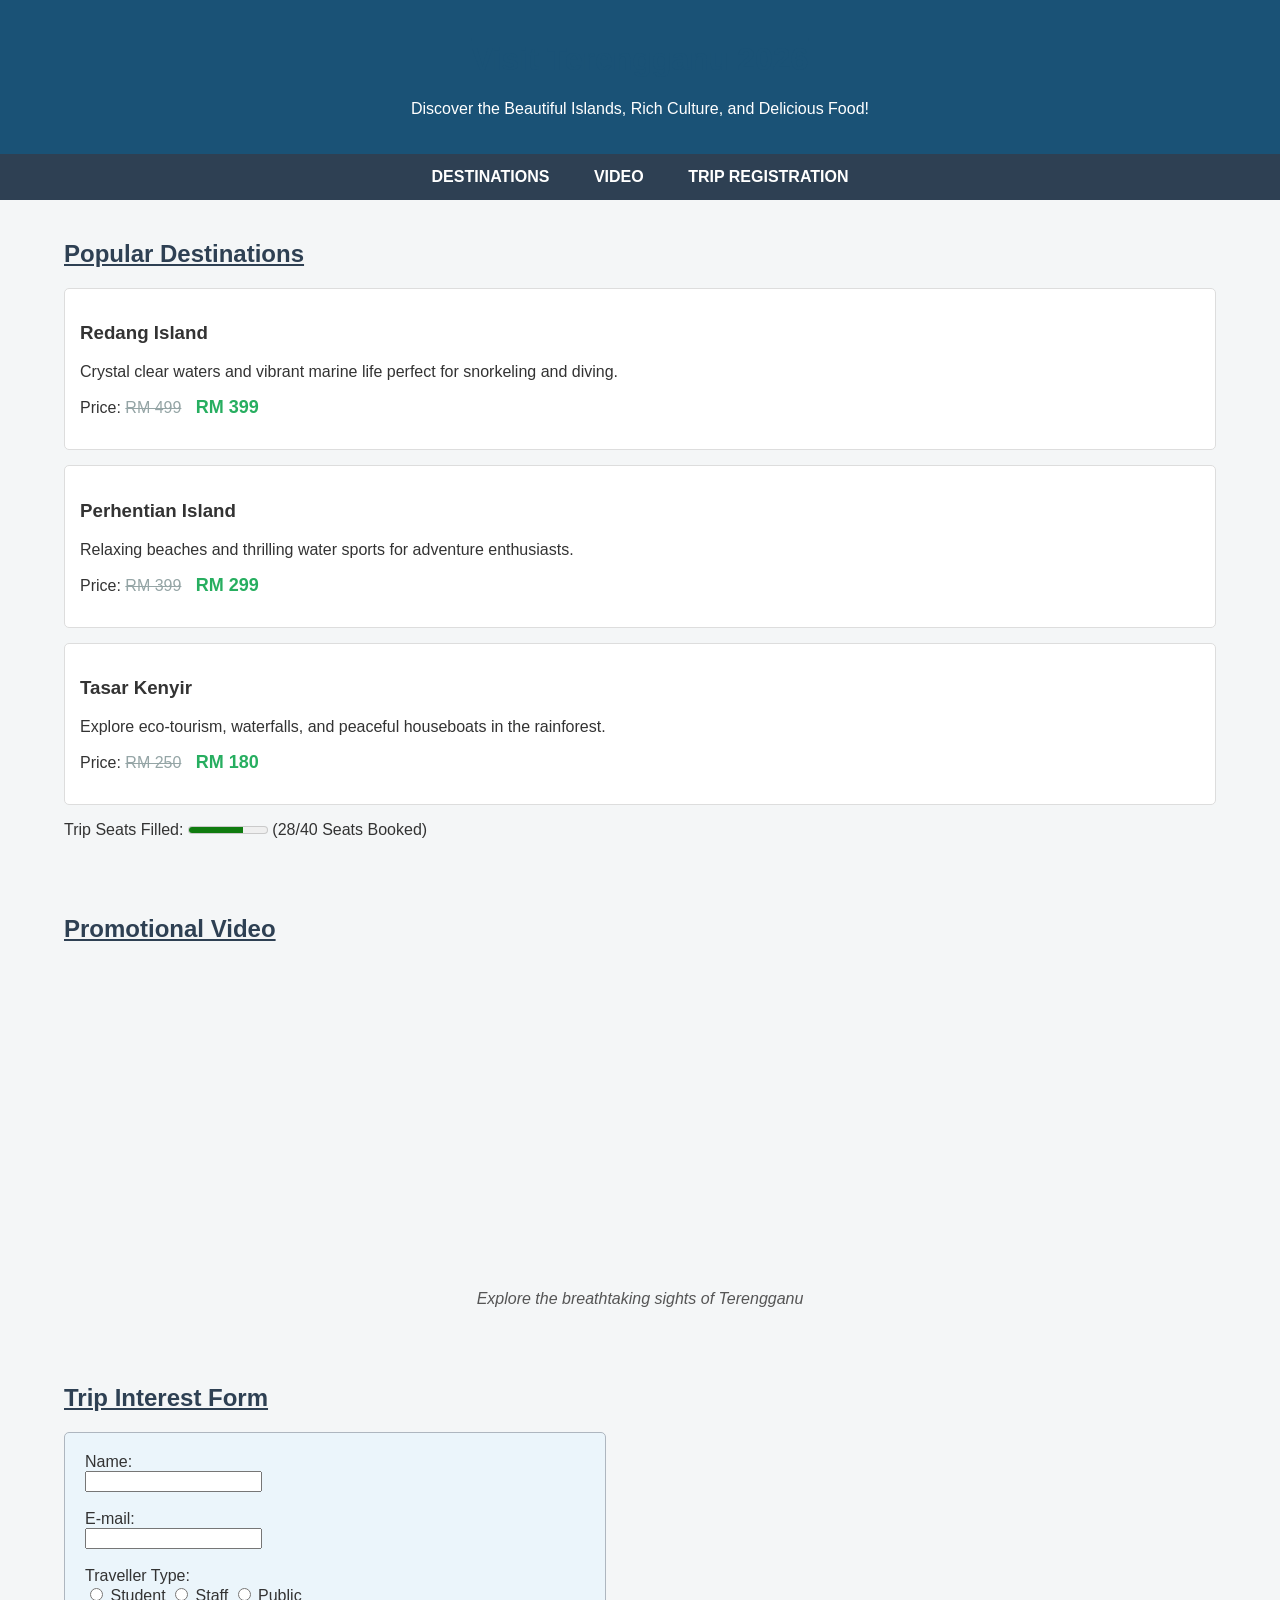
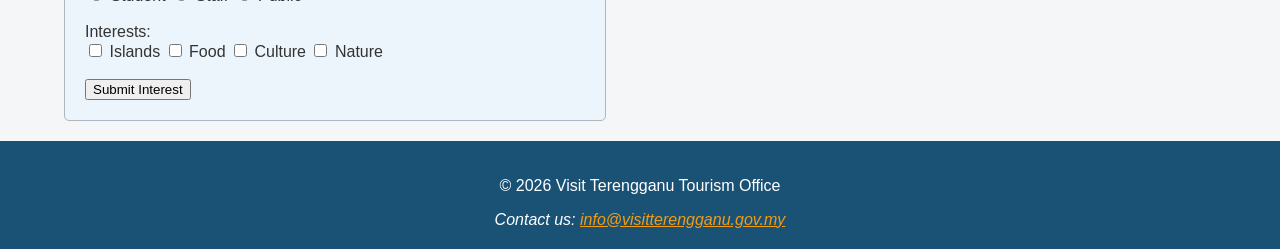
<file: LAB4/Lab4(excer)/ExcerA/lab4_ExerA.html>
<!DOCTYPE html>
<html lang="en">
<head>
    <meta charset="utf-8">
    <meta name="viewport" content="width=device-width, initial-scale=1.0">
    <title>Visit Terengganu - Tourism Promotion</title>
    <link rel="stylesheet" href="style.css">
    <style>
        /* Internal CSS  */
        h1 {
            text-decoration: overline;
            color: #1A5276;
        }
        h2 {
            text-decoration: underline;
            color: #2E4053;
        }
    </style>
</head>
<body>

    <!-- Header Section -->
    <header>
        <h1>Visit Terengganu 2026</h1>
        <p>Discover the Beautiful Islands, Rich Culture, and Delicious Food!</p>
    </header>

    <!-- Navigation Bar -->
    <nav>
        <ul>
            <li><a href="#destinations">Destinations</a></li>
            <li><a href="#video">Video</a></li>
            <li><a href="#trip">Trip Registration</a></li>
        </ul>
    </nav>

    <!-- Destinations Section -->
    <section id="destinations">
        <h2>Popular Destinations</h2>
        
        <article class="card">
            <h3>Redang Island</h3>
            <p>Crystal clear waters and vibrant marine life perfect for snorkeling and diving.</p>
            <p>Price: <span class="old-price">RM 499</span> <span class="price">RM 399</span></p>
        </article>

        <article class="card">
            <h3>Perhentian Island</h3>
            <p>Relaxing beaches and thrilling water sports for adventure enthusiasts.</p>
            <p>Price: <span class="old-price">RM 399</span> <span class="price">RM 299</span></p>
        </article>

        <article class="card">
            <h3>Tasar Kenyir</h3>
            <p>Explore eco-tourism, waterfalls, and peaceful houseboats in the rainforest.</p>
            <p>Price: <span class="old-price">RM 250</span> <span class="price">RM 180</span></p>
        </article>

        <div class="seat-info">
            <p>Trip Seats Filled: <meter min="0" max="40" value="28"></meter> (28/40 Seats Booked)</p>
        </div>
    </section>

   <!-- Video Section -->
    <section id="video">
        <h2>Promotional Video</h2>
        <figure class="center">
            <iframe width="560" height="315" src="https://www.youtube.com/embed/1GM5hAm6OxY" title="YouTube video player" frameborder="0" allow="accelerometer; autoplay; clipboard-write; encrypted-media; gyroscope; picture-in-picture; web-share" referrerpolicy="strict-origin-when-cross-origin" allowfullscreen></iframe>
            <figcaption class="caption">Explore the breathtaking sights of Terengganu</figcaption>
        </figure>
    </section>

    <!-- Trip Form Section -->
    <section id="trip">
        <h2>Trip Interest Form</h2>
        <form class="trip-form">
            <label for="name">Name:</label><br>
            <input type="text" id="name" name="name" required><br><br>

            <label for="email">E-mail:</label><br>
            <input type="email" id="email" name="email" required><br><br>

            <label>Traveller Type:</label><br>
            <input type="radio" id="student" name="traveller_type" value="Student">
            <label for="student">Student</label>
            <input type="radio" id="staff" name="traveller_type" value="Staff">
            <label for="staff">Staff</label>
            <input type="radio" id="public" name="traveller_type" value="Public">
            <label for="public">Public</label><br><br>

            <label>Interests:</label><br>
            <input type="checkbox" id="islands" name="interests" value="Islands">
            <label for="islands">Islands</label>
            <input type="checkbox" id="food" name="interests" value="Food">
            <label for="food">Food</label>
            <input type="checkbox" id="culture" name="interests" value="Culture">
            <label for="culture">Culture</label>
            <input type="checkbox" id="nature" name="interests" value="Nature">
            <label for="nature">Nature</label><br><br>

            <input type="submit" value="Submit Interest">
        </form>
    </section>

    <!-- Footer Section -->
    <footer>
        <p>&copy; 2026 Visit Terengganu Tourism Office</p>
        <address>
            Contact us: <a href="mailto:info@visitterengganu.gov.my">info@visitterengganu.gov.my</a>
        </address>
    </footer>

</body>
</html>
</file>
<file: LAB6/wonderbook/style.css>
body {
  font-family: Arial, sans-serif;
  background-color: #f0f2f5;
  color: #333333;
  margin: 0;
  padding: 20px;
}

.container {
  max-width: 600px;
  margin: 40px auto;
  background-color: #ffffff;
  border-radius: 8px;
  box-shadow: 0 2px 8px rgba(0, 0, 0, 0.1);
  overflow: hidden;
}

header {
  background-color: #2c3e50;
  color: #ffffff;
  padding: 20px;
  text-align: center;
}

header h1 {
  margin: 0 0 8px 0;
  font-size: 24px;
}

header p {
  margin: 0;
  font-size: 14px;
  color: #dcdde1;
}

#quiz-section {
  padding: 25px;
}

.top-bar {
  display: flex;
  justify-content: space-between;
  margin-bottom: 15px;
  font-weight: bold;
  font-size: 14px;
}

.timer {
  color: #d9534f;
}

#question-text {
  font-size: 18px;
  margin-bottom: 20px;
}

.option-item {
  display: block;
  background-color: #f8f9fa;
  border: 1px solid #cccccc;
  border-radius: 5px;
  padding: 12px;
  margin-bottom: 10px;
  cursor: pointer;
}

.option-item:hover {
  background-color: #e9ecef;
}

.option-item input {
  margin-right: 10px;
}

/* Highlight classes applied directly on the answer options */
.option-item.correct-answer {
  background-color: #d4edda;
  border-color: #28a745;
  color: #155724;
  font-weight: bold;
}

.option-item.wrong-answer {
  background-color: #f8d7da;
  border-color: #dc3545;
  color: #721c24;
}

.buttons {
  margin-top: 20px;
  text-align: right;
}

button {
  padding: 10px 18px;
  font-size: 14px;
  border: none;
  border-radius: 5px;
  cursor: pointer;
  margin-left: 8px;
}

#clear-btn {
  background-color: #6c757d;
  color: white;
}

#clear-btn:hover {
  background-color: #5a6268;
}

#submit-btn {
  background-color: #007bff;
  color: white;
}

#submit-btn:hover {
  background-color: #0056b3;
}

#next-btn {
  background-color: #28a745;
  color: white;
}

#next-btn:hover {
  background-color: #1e7e34;
}

button:disabled {
  background-color: #cccccc;
  cursor: not-allowed;
}

#feedback-section {
  margin: 0 25px 20px 25px;
  padding: 12px;
  border-radius: 5px;
  font-weight: bold;
}

.correct {
  background-color: #d4edda;
  color: #155724;
  border: 1px solid #c3e6cb;
}

.incorrect {
  background-color: #f8d7da;
  color: #721c24;
  border: 1px solid #f5c6cb;
}

footer {
  background-color: #f1f3f5;
  padding: 18px;
  text-align: center;
  border-top: 1px solid #dddddd;
  font-weight: bold;
}

#restart-btn {
  background-color: #2c3e50;
  color: white;
  margin-top: 10px;
}

.hidden {
  display: none;
}
</file>
<file: LAB5/WonderBuuk/umt.css>
/* (*)main */
* {
    margin: 0;
    padding: 0;
    box-sizing: border-box;
}

body {
    font-family: 'Montserrat', sans-serif;
    background-color: #e0f2fe; /* Light aquatic blue background */
    color: #334155;
    line-height: 1.8;
}

/* Header Styling (Contrasting Colors) */
header {
    background-color: #0369a1; /* Deep ocean blue */
    color: white;
    text-align: center;
    padding: 50px 20px;
    border-bottom: 5px solid #0ea5e9;
}

header h1 {
    font-family: 'Lora', serif;
    font-size: 2.5rem;
    letter-spacing: 1px;
    margin-bottom: 10px;
}

header p {
    font-size: 1.1rem;
    font-weight: 600;
    opacity: 0.9;
}

/* Navigation Bar (Distinct color, center alignment, and hover effects) */
nav {
    background-color: #0284c7;
    box-shadow: 0 4px 6px rgba(0,0,0,0.1);
}

nav ul {
    list-style: none;
    display: flex;
    justify-content: center;
    margin: 0;
    padding: 0;
}

nav ul li a {
    display: block;
    padding: 16px 30px;
    color: white;
    text-decoration: none;
    font-weight: 600;
    transition: background-color 0.3s ease, color 0.3s ease;
}

nav ul li a:hover {
    background-color: #bae6fd; /* Light blue hover */
    color: #0369a1;
}

/* Structural Margins for Readability */
main {
    max-width: 1000px;
    margin: 40px auto;
    padding: 0 20px;
}

/* Semantic Section Styling */
article, section {
    background-color: white;
    padding: 35px;
    margin-bottom: 30px;
    border-radius: 12px;
    box-shadow: 0 4px 15px rgba(0,0,0,0.05);
}

h2 {
    font-family: 'Lora', serif;
    color: #0369a1;
    margin-bottom: 20px;
    font-size: 1.8rem;
    border-left: 4px solid #0ea5e9;
    padding-left: 15px;
}

/* Proper Text Formatting and Spacing */
article p, section p {
    margin-bottom: 20px;
    text-align: justify;
}

article p:last-child {
    margin-bottom: 0;
}

/* Table Design (Borders, Padding, Alternating Rows, Hover Effects) */
table {
    width: 100%;
    border-collapse: collapse;
    margin-top: 15px;
    font-size: 0.95rem;
}

th, td {
    padding: 15px;
    border: 1px solid #cbd5e1;
    text-align: left;
}

thead th {
    background-color: #0369a1;
    color: white;
    font-family: 'Lora', serif;
    font-size: 1.1rem;
}

tbody tr:nth-child(even) {
    background-color: #f8fafc;
}

tbody tr:hover {
    background-color: #e0f2fe; /* Subtle row highlight on hover */
    transition: background-color 0.3s;
}

/* Footer Styling (Subtle background, centered text) */
footer {
    background-color: #1e293b;
    color: #94a3b8;
    text-align: center;
    padding: 30px 20px;
    margin-top: 50px;
}

footer p {
    margin: 5px 0;
    font-size: 0.9rem;
}
</file>
<file: LAB4/Lab4(excer)/ExcerA/style.css>
/* General Styling */
body {
    font-family: Arial, sans-serif;
    margin: 0;
    padding: 0;
    background-color: #f4f6f7;
    color: #333333;
}

/* Header & Footer */
header, footer {
    background-color: #1A5276;
    color: white;
    text-align: center;
    padding: 20px;
}

footer a {
    color: #f39c12;
}

/* Navigation Bar */
nav ul {
    list-style-type: none;
    margin: 0;
    padding: 0;
    background-color: #2E4053;
    text-align: center;
}

nav li {
    display: inline-block;
}

nav a {
    display: block;
    padding: 14px 20px;
    color: white;
    text-decoration: none;
    text-transform: uppercase;
    font-weight: bold;
}

/* Navigation Interactive Link States */
nav a:link { color: #ffffff; }
nav a:visited { color: #bdc3c7; }
nav a:hover { background-color: #f39c12; color: #ffffff; }
nav a:active { background-color: #e67e22; }

/* Sections & IDs */
#destinations, #video, #trip {
    padding: 20px;
    width: 90%;
    margin: 0 auto;
}

/* Class Selectors */
.card {
    background-color: #ffffff;
    border: 1px solid #ddd;
    border-radius: 5px;
    padding: 15px;
    margin-bottom: 15px;
}

.price {
    font-size: 18px;
    color: #27ae60;
    font-weight: bold;
}

.old-price {
    text-decoration: line-through;
    color: #95a5a6;
    margin-right: 10px;
}

.center {
    text-align: center;
}

.caption {
    font-style: italic;
    margin-top: 8px;
    color: #555;
}

/* Video Responsiveness */
video {
    max-width: 100%;
    height: auto;
}

/* Form Styling */
.trip-form {
    background-color: #ebf5fb;
    padding: 20px;
    border: 1px solid #aeb6bf;
    border-radius: 5px;
    width: 90%;
    max-width: 500px;
}
</file>
